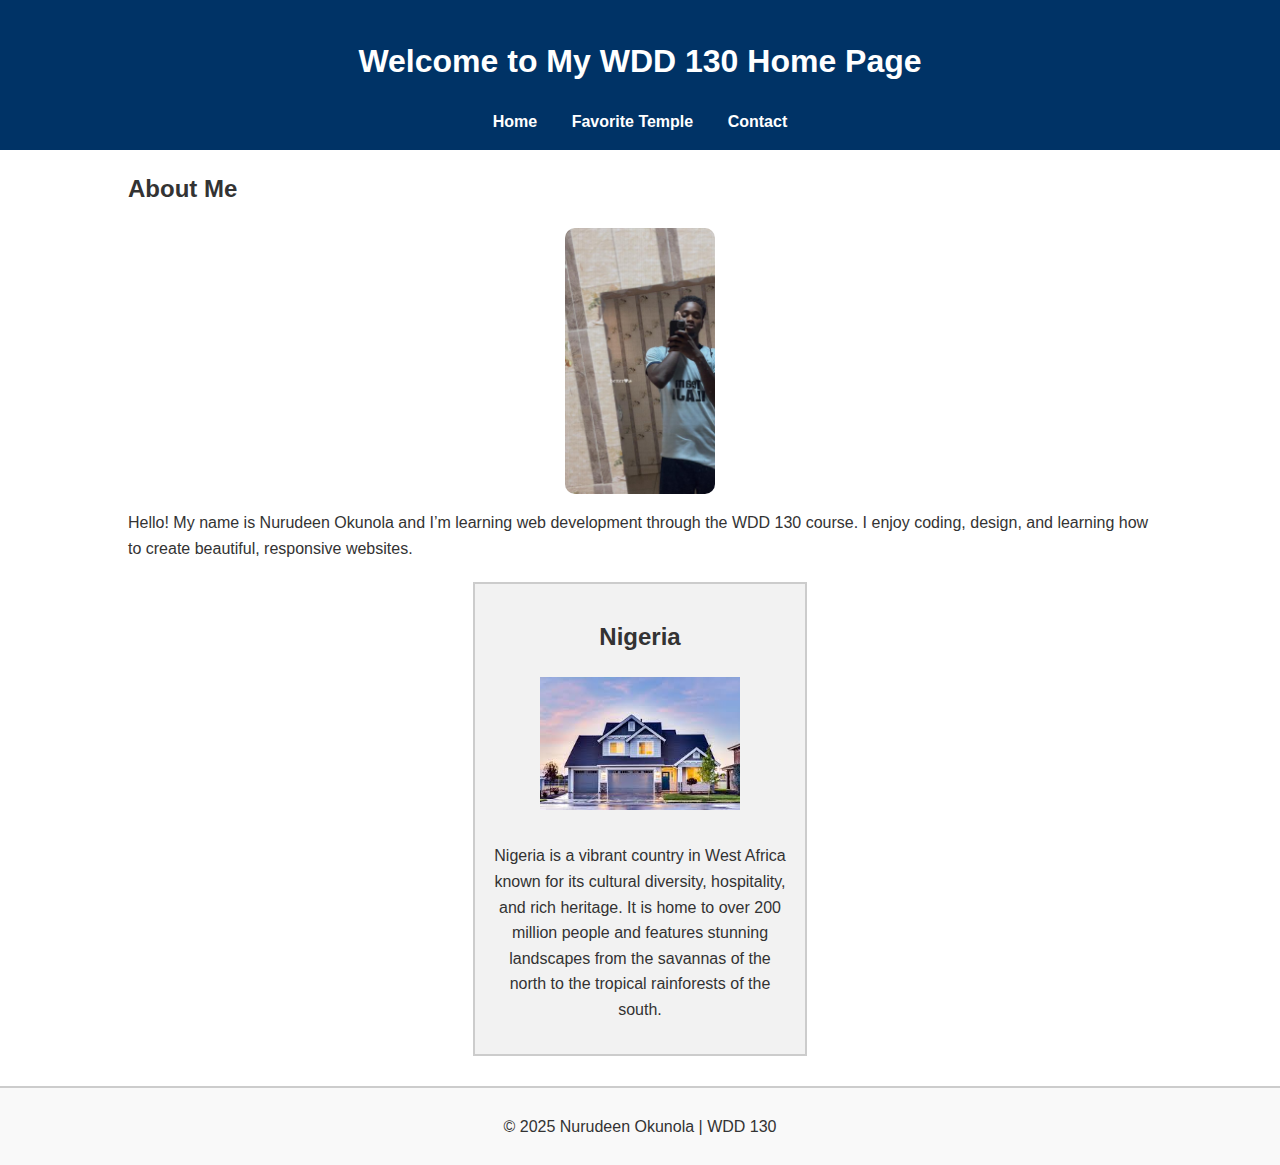
<file: index.html>
<!DOCTYPE html>
<html lang="en">
<head>
  <meta charset="UTF-8">
  <meta name="viewport" content="width=device-width, initial-scale=1.0">
  <title>Nurudeen Okunola | WDD 130 Home Page</title>

  <!-- Meta tags for SEO and author info -->
  <meta name="description" content="Nurudeen Okunola's WDD 130 Home Page - Web Development learning page with projects and assignments.">
  <meta name="author" content="Nurudeen Okunola">

  <!-- Link to external CSS -->
  <link rel="stylesheet" href="styles/styles.css">
</head>

<body>
  <header>
    <h1>Welcome to My WDD 130 Home Page</h1>
    <nav>
      <ul>
        <li><a href="index.html">Home</a></li>
        <li><a href="week02/favorite-temple.html">Favorite Temple</a></li>
        <li><a href="contact.html">Contact</a></li>
      </ul>
    </nav>
  </header>

  <main>
    <h2>About Me</h2>
    <img src="images/my image.jpg" alt="Profile photo of Nurudeen Okunola">
    <p>Hello! My name is Nurudeen Okunola and I’m learning web development through the WDD 130 course. I enjoy coding, design, and learning how to create beautiful, responsive websites.</p>
  </main>

  <!-- New aside section for W02 enhancement -->
  <aside>
    <h2>Nigeria</h2>
    <img src="images/images.jpeg" alt="Flag of Nigeria">
    <p>Nigeria is a vibrant country in West Africa known for its cultural diversity, hospitality, and rich heritage. It is home to over 200 million people and features stunning landscapes from the savannas of the north to the tropical rainforests of the south.</p>
  </aside>

  <footer>
    <p>© 2025 Nurudeen Okunola | WDD 130</p>
  </footer>
</body>
</html>
</file>
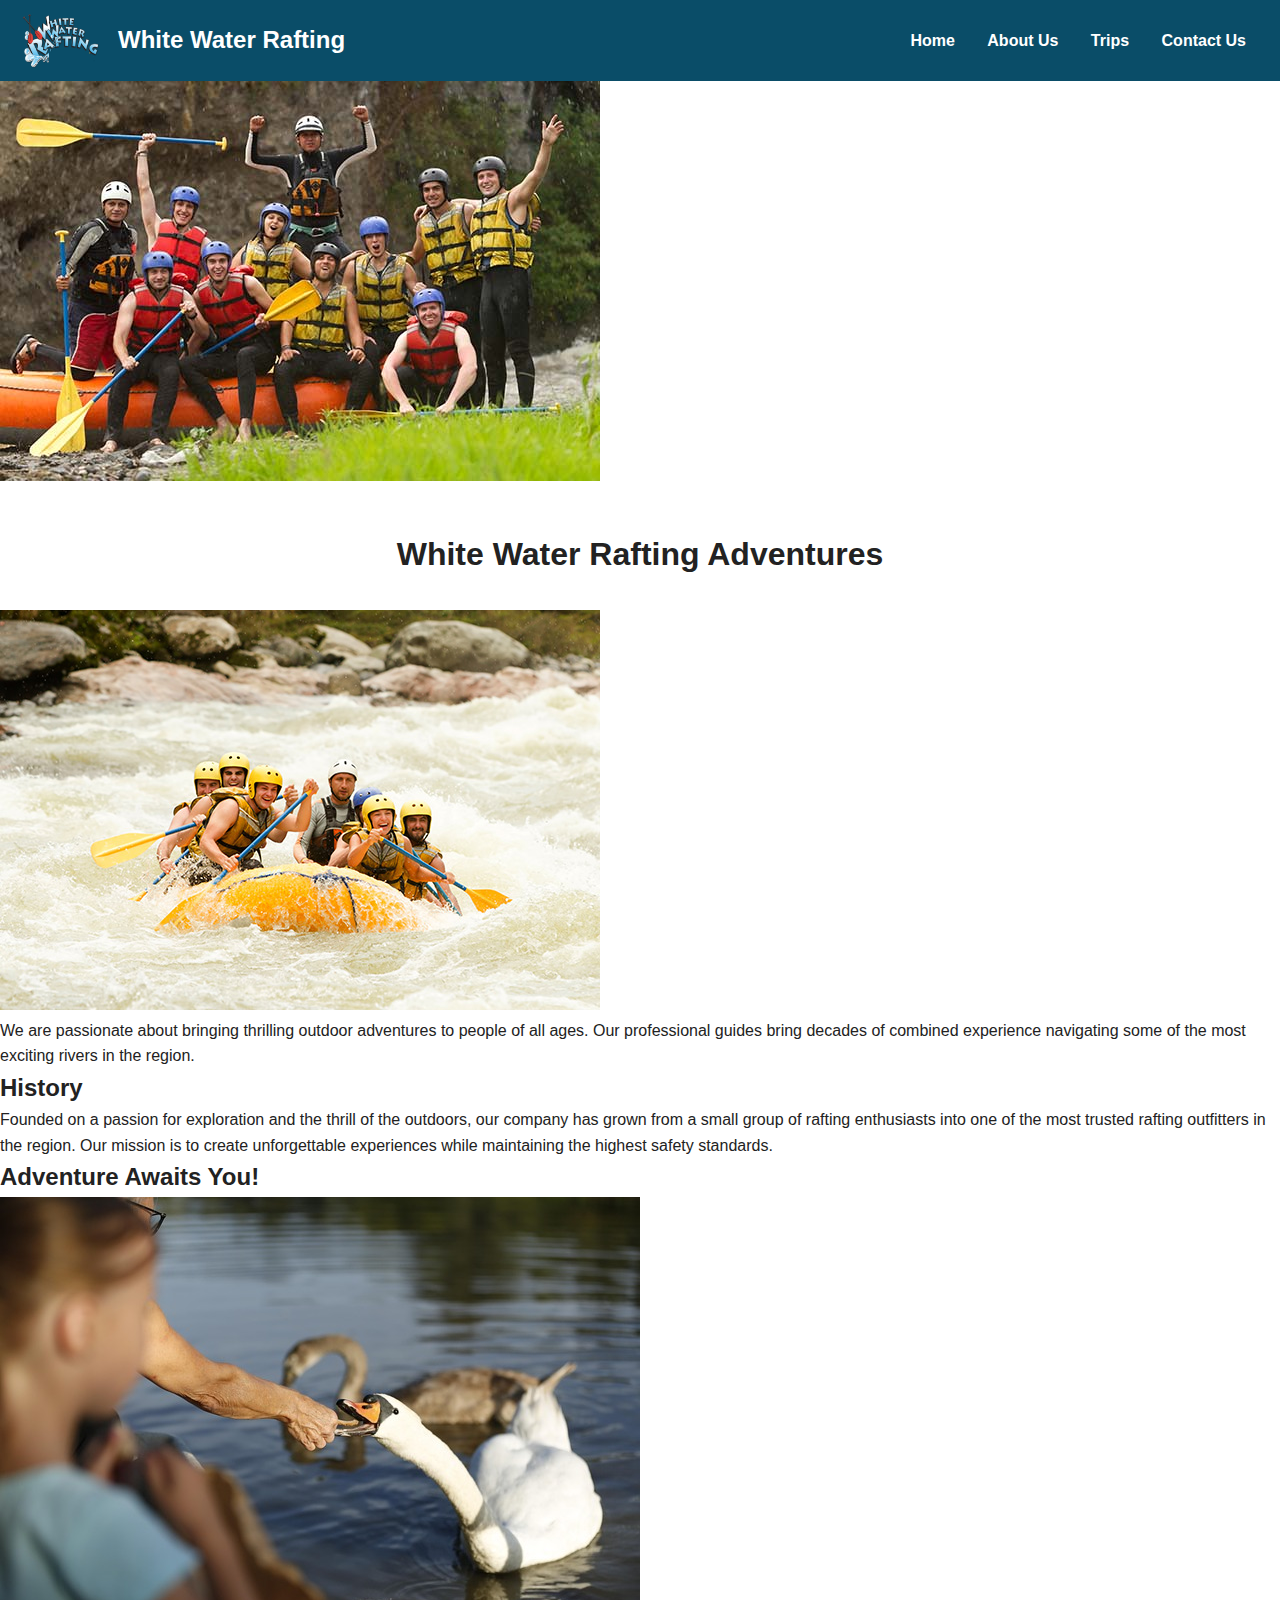
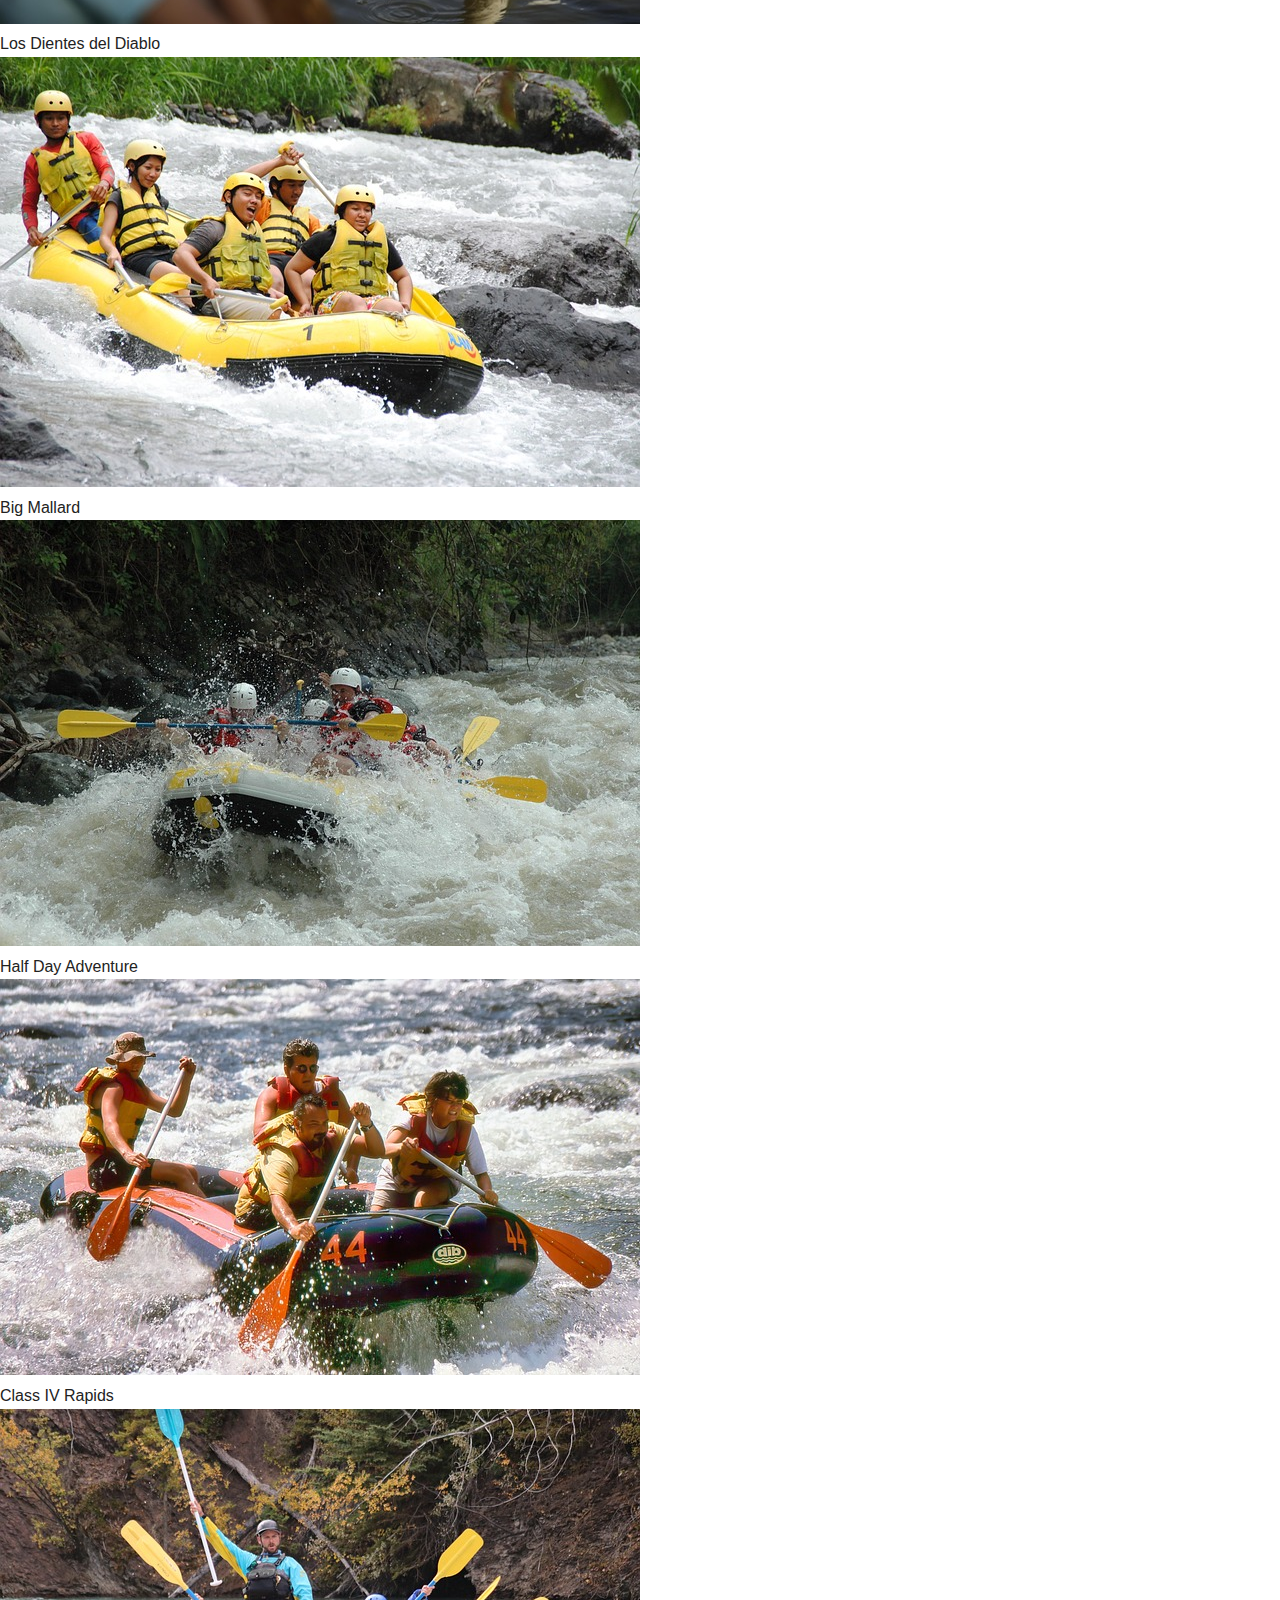
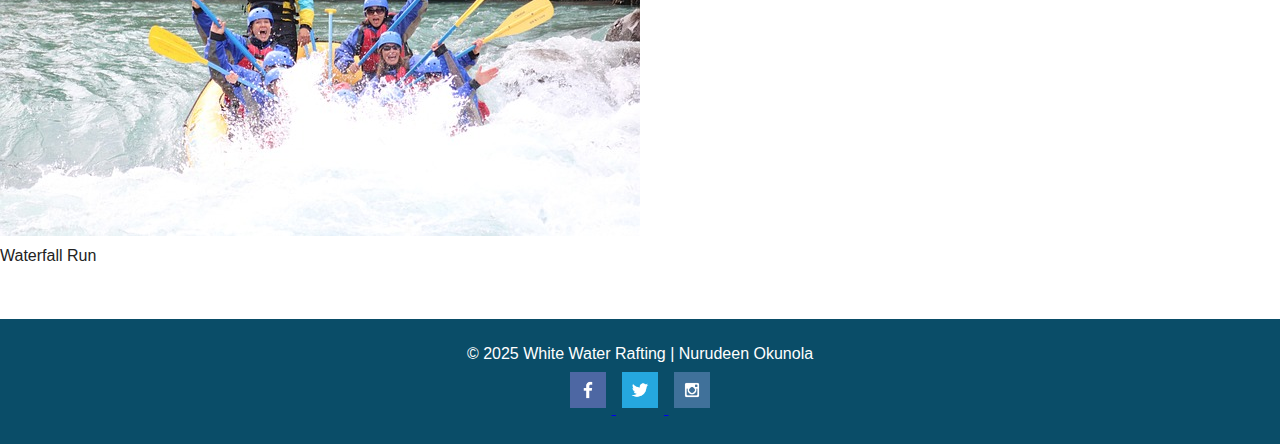
<file: wwr/about.html>
<!DOCTYPE html>
<html lang="en">
<head>
  <meta charset="UTF-8">
  <meta name="viewport" content="width=device-width, initial-scale=1.0">

  <!-- Required Meta Tags -->
  <meta name="description" content="Learn about White Water Rafting — our history and the adventures we offer on the river.">
  <meta name="author" content="Nurudeen Okunola">

  <title>About Us | White Water Rafting</title>

  <!-- Required CSS Path -->
  <link rel="stylesheet" href="styles/rafting.css">
</head>

<body>

  <!-- HEADER (Must include img + nav) -->
  <header class="site-header">
    <img src="images/logo.png" alt="White Water Rafting Logo" class="header-logo">

    <h2 class="logo-text">White Water Rafting</h2>

    <nav class="main-nav">
      <a href="index.html">Home</a>
      <a href="about.html">About Us</a>
      <a href="trips.html">Trips</a>
      <a href="contact.html">Contact Us</a>
    </nav>
  </header>

  <main>

    <!-- HERO (Required: div.hero) -->
    <div class="hero">
      <img src="images/hero.jpg" alt="Rafting adventure through canyon">

      <h1>White Water Rafting Adventures</h1>

      <article>
        <img src="images/rafting4_600.jpg" alt="Rafting team in boat">
        <p>
          We are passionate about bringing thrilling outdoor adventures to people of all ages.
          Our professional guides bring decades of combined experience navigating some of the most
          exciting rivers in the region.
        </p>
      </article>
    </div>

    <!-- SECTION 1 — HISTORY (Required content) -->
    <section class="history">
      <h2>History</h2>
      <p>
        Founded on a passion for exploration and the thrill of the outdoors, our company has grown from a small group
        of rafting enthusiasts into one of the most trusted rafting outfitters in the region. Our mission is to create
        unforgettable experiences while maintaining the highest safety standards.
      </p>
    </section>

    <!-- SECTION 2 — ADVENTURES (Required 2nd section) -->
    <section class="adventures">
      <h2>Adventure Awaits You!</h2>

      <div class="adventure-grid">
        <figure>
          <img src="images/diablo.jpg" alt="Los Dientes del Diablo">
          <figcaption>Los Dientes del Diablo</figcaption>
        </figure>

        <figure>
          <img src="images/bigmallard.jpg" alt="Big Mallard">
          <figcaption>Big Mallard</figcaption>
        </figure>

        <figure>
          <img src="images/halfdays.jpg" alt="Half Day Adventure">
          <figcaption>Half Day Adventure</figcaption>
        </figure>

        <figure>
          <img src="images/rapid.jpg" alt="Class IV Rapids">
          <figcaption>Class IV Rapids</figcaption>
        </figure>

        <figure>
          <img src="images/waterfall.jpg" alt="Waterfall Run">
          <figcaption>Waterfall Run</figcaption>
        </figure>
      </div>
    </section>

  </main>

  <!-- FOOTER -->
  <footer>
    <p>&copy; 2025 White Water Rafting | Nurudeen Okunola</p>

    <nav class="socialmedia">
      <a href="https://facebook.com">
        <img src="images/facebook.png" alt="Facebook">
      </a>
      <a href="https://twitter.com">
        <img src="images/twitter.png" alt="Twitter">
      </a>
      <a href="https://instagram.com">
        <img src="images/instagram.png" alt="Instagram">
      </a>
    </nav>
  </footer>

</body>
</html>
</file>
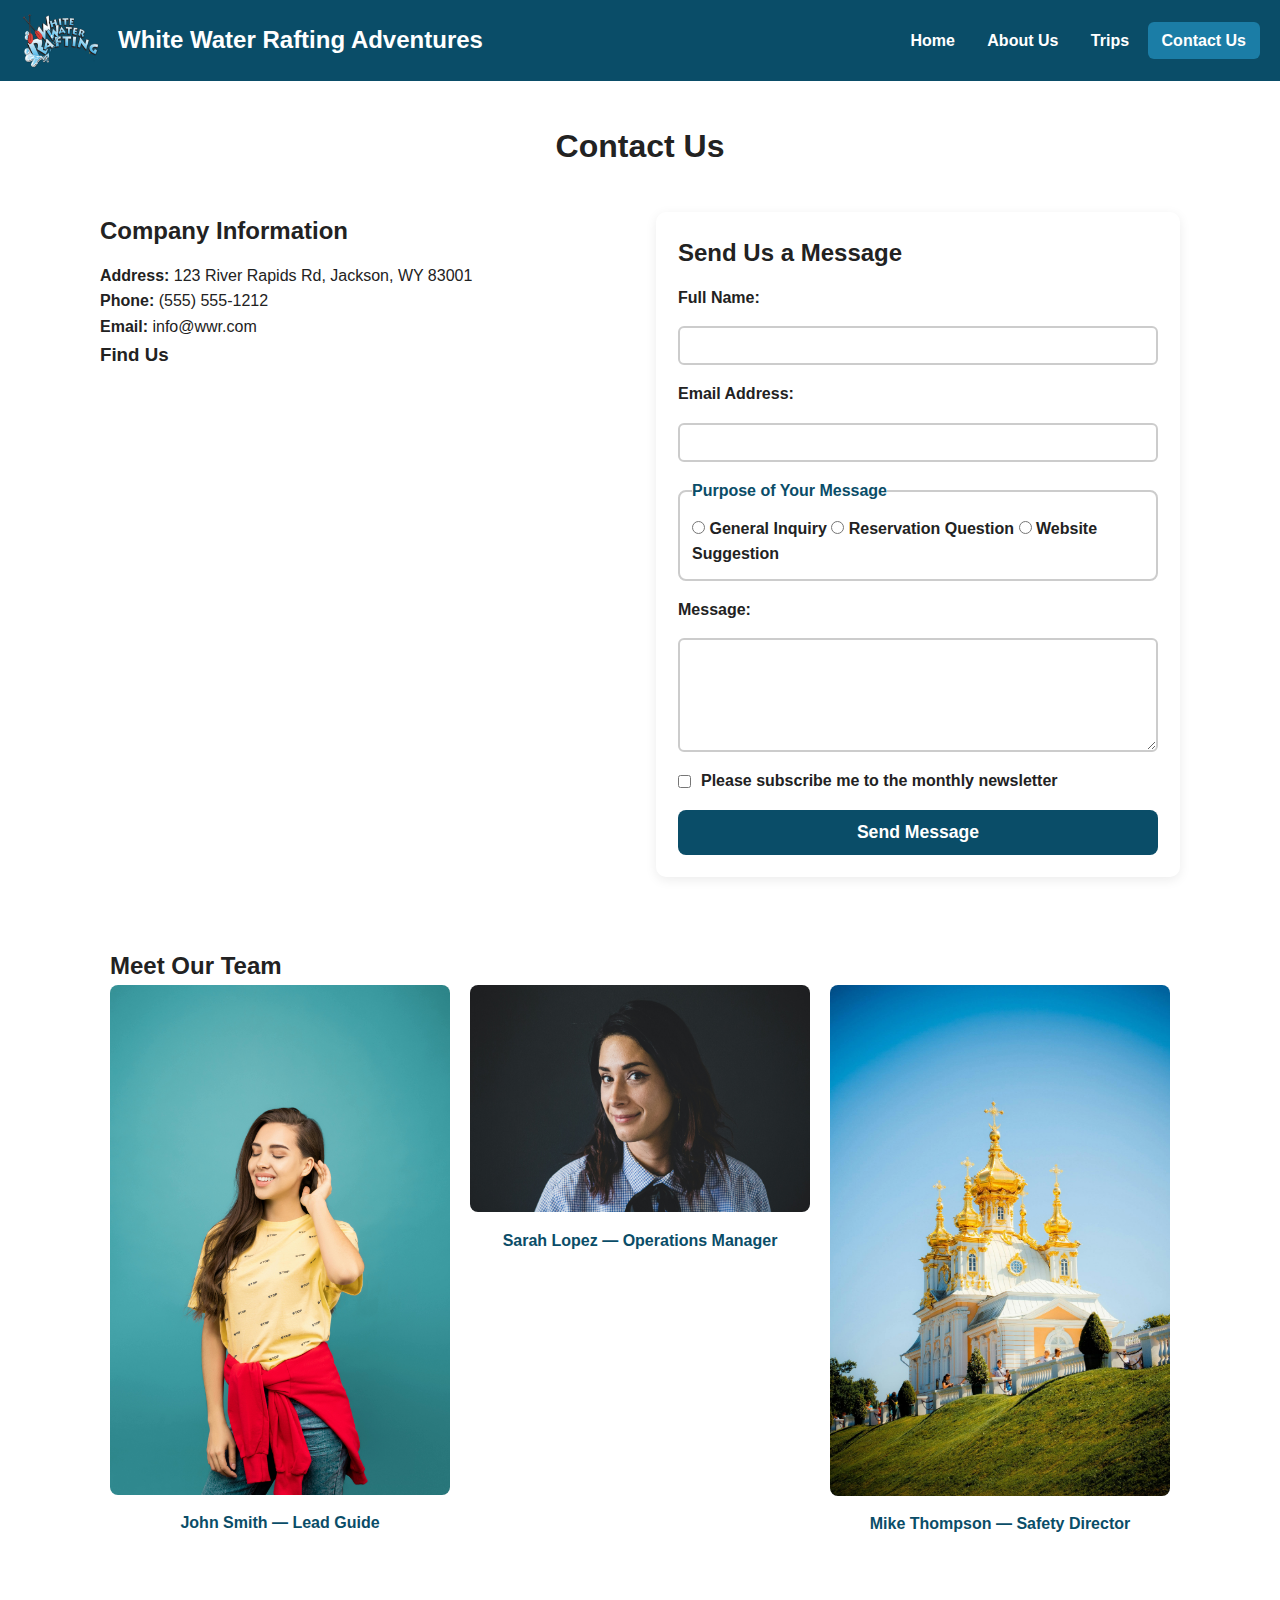
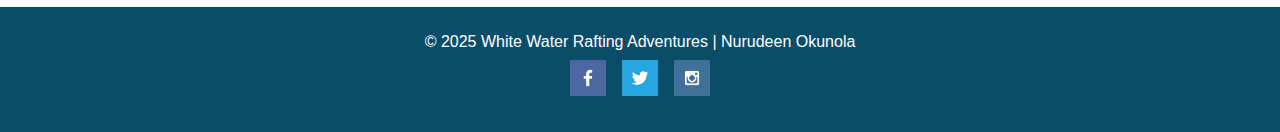
<file: wwr/contact.html>
<!DOCTYPE html>
<html lang="en">
<head>
  <meta charset="UTF-8">
  <meta name="viewport" content="width=device-width, initial-scale=1.0">
  <title>Contact Us | White Water Rafting Adventures</title>
  <meta name="description" content="Get in touch with White Water Rafting Adventures for questions, bookings, and support.">
  <link rel="stylesheet" href="styles/rafting.css">
</head>

<body>

  <!-- HEADER -->
  <header class="site-header">
    <img src="images/logo.png" alt="Company Logo" class="header-logo">
    <h2 class="logo-text">White Water Rafting Adventures</h2>

    <nav class="main-nav">
      <a href="index.html">Home</a>
      <a href="about.html">About Us</a>
      <a href="trips.html">Trips</a>
      <a href="contact.html" class="active">Contact Us</a>
    </nav>
  </header>

  <main>

    <h1>Contact Us</h1>

    <!-- TWO-COLUMN LAYOUT REQUIRED BY WIREFRAME -->
    <section class="contact-wrapper">

      <!-- LEFT COLUMN -->
      <div class="contact-left">
        <h2>Company Information</h2>

        <p><strong>Address:</strong> 123 River Rapids Rd, Jackson, WY 83001</p>
        <p><strong>Phone:</strong> (555) 555-1212</p>
        <p><strong>Email:</strong> info@wwr.com</p>

        <h3>Find Us</h3>
        <div class="map-container">
          <iframe 
            src="https://www.google.com/maps/embed?pb=!1m18..." 
            loading="lazy">
          </iframe>
        </div>
      </div>

      <!-- RIGHT COLUMN -->
      <div class="contact-right">
        <h2>Send Us a Message</h2>

        <form method="post" action="contact.html">
          <label for="fullname">Full Name:</label>
          <input type="text" id="fullname" name="fullname" required>

          <label for="email">Email Address:</label>
          <input type="email" id="email" name="email" required>

          <fieldset>
            <legend>Purpose of Your Message</legend>

            <label><input type="radio" name="purpose" value="general" required> General Inquiry</label>
            <label><input type="radio" name="purpose" value="reservation"> Reservation Question</label>
            <label><input type="radio" name="purpose" value="suggestion"> Website Suggestion</label>
          </fieldset>

          <label for="message">Message:</label>
          <textarea id="message" name="message" rows="6" required></textarea>

          <label class="checkbox-row">
            <input type="checkbox" name="newsletter">
            Please subscribe me to the monthly newsletter
          </label>

          <button type="submit" class="submit-btn">Send Message</button>
        </form>
      </div>

    </section>

    <!-- EMPLOYEES -->
    <section class="employees">
      <h2>Meet Our Team</h2>

      <div class="employee-grid">
        <figure>
          <img src="images/employee1.jpeg" alt="Lead Guide">
          <figcaption>John Smith — Lead Guide</figcaption>
        </figure>

        <figure>
          <img src="images/employee2.jpg" alt="Operations Manager">
          <figcaption>Sarah Lopez — Operations Manager</figcaption>
        </figure>

        <figure>
          <img src="images/employee3.jpeg" alt="Safety Director">
          <figcaption>Mike Thompson — Safety Director</figcaption>
        </figure>
      </div>
    </section>

  </main>

  <!-- FOOTER -->
  <footer>
    <p>&copy; 2025 White Water Rafting Adventures | Nurudeen Okunola</p>

    <nav class="socialmedia">
      <a href="#"><img src="images/facebook.png" alt="Facebook"></a>
      <a href="#"><img src="images/twitter.png" alt="Twitter"></a>
      <a href="#"><img src="images/instagram.png" alt="Instagram"></a>
    </nav>
  </footer>

</body>
</html>
</file>
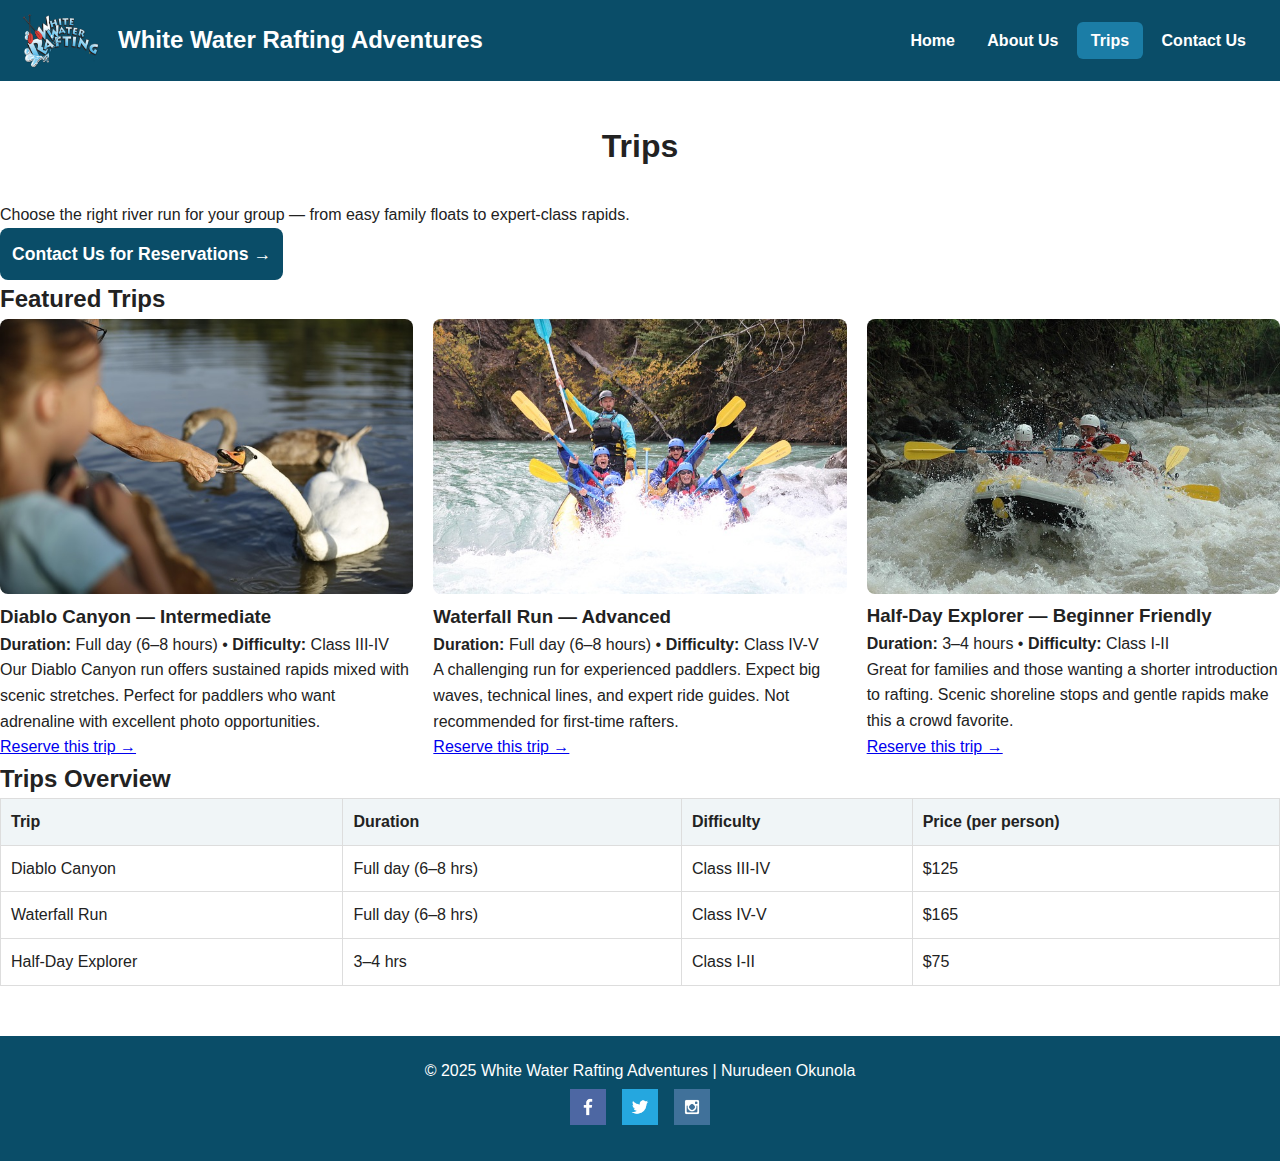
<file: wwr/trips.html>
<!DOCTYPE html>
<html lang="en">
<head>
  <meta charset="utf-8" />
  <meta name="viewport" content="width=device-width,initial-scale=1" />
  <meta name="description" content="Trips — White Water Rafting Adventures. View detailed trip descriptions, photos, and a complete trip table with duration, difficulty and pricing.">
  <meta name="author" content="Nurudeen Okunola">
  <title>Trips | White Water Rafting Adventures</title>

  <link rel="stylesheet" href="styles/rafting.css">
</head>
<body>

  <!-- HEADER -->
  <header class="site-header">
    <img src="images/logo.png" alt="White Water Rafting Logo" class="header-logo">
    <h2 class="logo-text">White Water Rafting Adventures</h2>

    <nav class="main-nav">
      <a href="index.html">Home</a>
      <a href="about.html">About Us</a>
      <a href="trips.html" class="active">Trips</a>
      <a href="contact.html">Contact Us</a>
    </nav>
  </header>

  <main>
    <section class="section-wrapper">
      <h1>Trips</h1>
      <p>Choose the right river run for your group — from easy family floats to expert-class rapids.</p>

      <!-- CTA to contact -->
      <p><a href="contact.html" class="submit-btn" style="display:inline-block;text-decoration:none;">Contact Us for Reservations &rarr;</a></p>
    </section>

    <!-- TRIP DETAILS: at least three detailed descriptions with photos -->
    <section class="section-wrapper" aria-labelledby="trips-list">
      <h2 id="trips-list">Featured Trips</h2>

      <div style="display:grid;grid-template-columns:repeat(auto-fit,minmax(300px,1fr));gap:20px;">
        <!-- Trip 1 -->
        <article>
          <img src="images/diablo.jpg" alt="Diablo run" style="width:100%;border-radius:8px;">
          <h3>Diablo Canyon — Intermediate</h3>
          <p><strong>Duration:</strong> Full day (6–8 hours) • <strong>Difficulty:</strong> Class III-IV</p>
          <p>Our Diablo Canyon run offers sustained rapids mixed with scenic stretches. Perfect for paddlers who want adrenaline with excellent photo opportunities.</p>
          <p><a href="contact.html">Reserve this trip &rarr;</a></p>
        </article>

        <!-- Trip 2 -->
        <article>
          <img src="images/waterfall.jpg" alt="Waterfall run" style="width:100%;border-radius:8px;">
          <h3>Waterfall Run — Advanced</h3>
          <p><strong>Duration:</strong> Full day (6–8 hours) • <strong>Difficulty:</strong> Class IV-V</p>
          <p>A challenging run for experienced paddlers. Expect big waves, technical lines, and expert ride guides. Not recommended for first-time rafters.</p>
          <p><a href="contact.html">Reserve this trip &rarr;</a></p>
        </article>

        <!-- Trip 3 -->
        <article>
          <img src="images/halfdays.jpg" alt="Half Day Adventure" style="width:100%;border-radius:8px;">
          <h3>Half-Day Explorer — Beginner Friendly</h3>
          <p><strong>Duration:</strong> 3–4 hours • <strong>Difficulty:</strong> Class I-II</p>
          <p>Great for families and those wanting a shorter introduction to rafting. Scenic shoreline stops and gentle rapids make this a crowd favorite.</p>
          <p><a href="contact.html">Reserve this trip &rarr;</a></p>
        </article>
      </div>
    </section>

    <!-- TRIP TABLE -->
    <section class="section-wrapper" aria-labelledby="trip-table">
      <h2 id="trip-table">Trips Overview</h2>

      <table style="width:100%;border-collapse:collapse;">
        <thead>
          <tr style="background:#f0f5f7;">
            <th style="padding:10px;border:1px solid #ddd;text-align:left;">Trip</th>
            <th style="padding:10px;border:1px solid #ddd;text-align:left;">Duration</th>
            <th style="padding:10px;border:1px solid #ddd;text-align:left;">Difficulty</th>
            <th style="padding:10px;border:1px solid #ddd;text-align:left;">Price (per person)</th>
          </tr>
        </thead>
        <tbody>
          <tr>
            <td style="padding:10px;border:1px solid #ddd;">Diablo Canyon</td>
            <td style="padding:10px;border:1px solid #ddd;">Full day (6–8 hrs)</td>
            <td style="padding:10px;border:1px solid #ddd;">Class III-IV</td>
            <td style="padding:10px;border:1px solid #ddd;">$125</td>
          </tr>
          <tr>
            <td style="padding:10px;border:1px solid #ddd;">Waterfall Run</td>
            <td style="padding:10px;border:1px solid #ddd;">Full day (6–8 hrs)</td>
            <td style="padding:10px;border:1px solid #ddd;">Class IV-V</td>
            <td style="padding:10px;border:1px solid #ddd;">$165</td>
          </tr>
          <tr>
            <td style="padding:10px;border:1px solid #ddd;">Half-Day Explorer</td>
            <td style="padding:10px;border:1px solid #ddd;">3–4 hrs</td>
            <td style="padding:10px;border:1px solid #ddd;">Class I-II</td>
            <td style="padding:10px;border:1px solid #ddd;">$75</td>
          </tr>
        </tbody>
      </table>
    </section>

  </main>

  <!-- FOOTER -->
  <footer>
    <p>&copy; 2025 White Water Rafting Adventures | Nurudeen Okunola</p>

    <nav class="socialmedia">
      <a href="https://facebook.com"><img src="images/facebook.png" alt="Facebook icon"></a>
      <a href="https://twitter.com"><img src="images/twitter.png" alt="Twitter icon"></a>
      <a href="https://instagram.com"><img src="images/instagram.png" alt="Instagram icon"></a>
    </nav>
  </footer>

</body>
</html>
</file>
<file: styles/styles.css>
/* General Page Styling */
body {
  font-family: Arial, Helvetica, sans-serif;
  margin: 0;
  padding: 0;
  line-height: 1.6;
  background-color: #fff;
  color: #333;
}

/* Header and Navigation */
header {
  background-color: #003366;
  color: white;
  padding: 15px 0;
  text-align: center;
}

nav ul {
  list-style: none;
  padding: 0;
  margin: 10px 0 0;
}

nav li {
  display: inline-block;
  margin: 0 15px;
}

nav a {
  color: white;
  text-decoration: none;
  font-weight: bold;
}

/* Main content */
main {
  width: 80%;
  margin: 20px auto;
}

main img {
  width: 150px;
  height: auto; /* Keeps image proportions */
  border-radius: 10px;
  display: block;
  margin: 10px auto;
}

/* Aside section */
aside {
  width: 300px;
  margin: 20px auto;
  border: 2px solid #ccc;
  padding: 15px;
  background-color: #f2f2f2;
  color: #333;
  text-align: center;
}

aside img {
  width: 200px;
  height: auto; /* Prevents image distortion */
  margin-bottom: 10px;
}

/* Paragraphs */
p {
  padding: 0; /* Reset paragraph padding as required */
}

/* Footer */
footer {
  margin-top: 30px;
  border-top: 2px solid #ccc;
  text-align: center;
  padding: 10px 0;
  background-color: #f9f9f9;
}
</file>
<file: wwr/styles/rafting.css>
/* ==============================
   SITE VARIABLES
============================== */
:root {
  --primary: #0a4d68;
  --secondary: #1b7da6;
  --light: #f6fafb;
  --dark: #222;
  --font: "Arial", sans-serif;
}

/* ==============================
   RESET / BASICS
============================== */
* {
  margin: 0;
  padding: 0;
  box-sizing: border-box;
}

body {
  font-family: var(--font);
  background: #fff;
  color: var(--dark);
  line-height: 1.6;
}

/* ==============================
   HEADER
============================== */
.site-header {
  background: var(--primary);
  color: #fff;
  padding: 12px 20px;
  display: flex;
  align-items: center;
  gap: 18px;
}

.header-logo {
  width: 80px;
}

.logo-text {
  font-size: 1.5rem;
  font-weight: bold;
}

.main-nav {
  margin-left: auto;
}

.main-nav a {
  color: #fff;
  text-decoration: none;
  padding: 10px 14px;
  font-weight: bold;
  border-radius: 6px;
}

.main-nav a:hover,
.main-nav a.active {
  background: var(--secondary);
}

/* ==============================
   CONTACT PAGE
============================== */
main h1 {
  text-align: center;
  margin: 40px 0 30px;
}

.contact-wrapper {
  max-width: 1100px;
  margin: 0 auto;
  padding: 10px;
  display: grid;
  grid-template-columns: 1fr 1fr;
  gap: 32px;
}

@media (max-width: 800px) {
  .contact-wrapper {
    grid-template-columns: 1fr;
  }
}

/* LEFT COLUMN */
.contact-left h2,
.contact-right h2 {
  margin-bottom: 12px;
}

.map-container iframe {
  width: 100%;
  height: 350px;
  border: 0;
  border-radius: 8px;
}

/* RIGHT COLUMN */
.contact-right {
  background: #fff;
  padding: 22px;
  border-radius: 10px;
  box-shadow: 0 3px 12px rgba(0,0,0,0.08);
}

.contact-right form {
  display: grid;
  gap: 1rem;
}

.contact-right label {
  font-weight: bold;
}

input[type="text"],
input[type="email"],
textarea {
  padding: 10px;
  border: 2px solid #ccc;
  border-radius: 6px;
}

fieldset {
  border: 2px solid #ccc;
  padding: 12px;
  border-radius: 8px;
}

legend {
  font-weight: bold;
  color: var(--primary);
}

.checkbox-row {
  display: flex;
  align-items: center;
  gap: 10px;
}

.submit-btn {
  background: var(--primary);
  color: white;
  padding: 12px;
  border: none;
  border-radius: 8px;
  cursor: pointer;
  font-size: 1.1rem;
  font-weight: bold;
}

.submit-btn:hover {
  background: #083c52;
}

/* ==============================
   EMPLOYEES
============================== */
.employees {
  max-width: 1100px;
  margin: 40px auto;
  padding: 20px;
}

.employee-grid {
  display: grid;
  grid-template-columns: repeat(auto-fit, minmax(240px, 1fr));
  gap: 20px;
  text-align: center;
}

.employee-grid img {
  width: 100%;
  border-radius: 8px;
}

.employee-grid figcaption {
  margin-top: 8px;
  font-weight: bold;
  color: var(--primary);
}

/* ==============================
   FOOTER
============================== */
footer {
  background: var(--primary);
  color: #fff;
  text-align: center;
  padding: 22px;
  margin-top: 50px;
}

.socialmedia img {
  width: 36px;
  margin: 6px;
}
</file>
